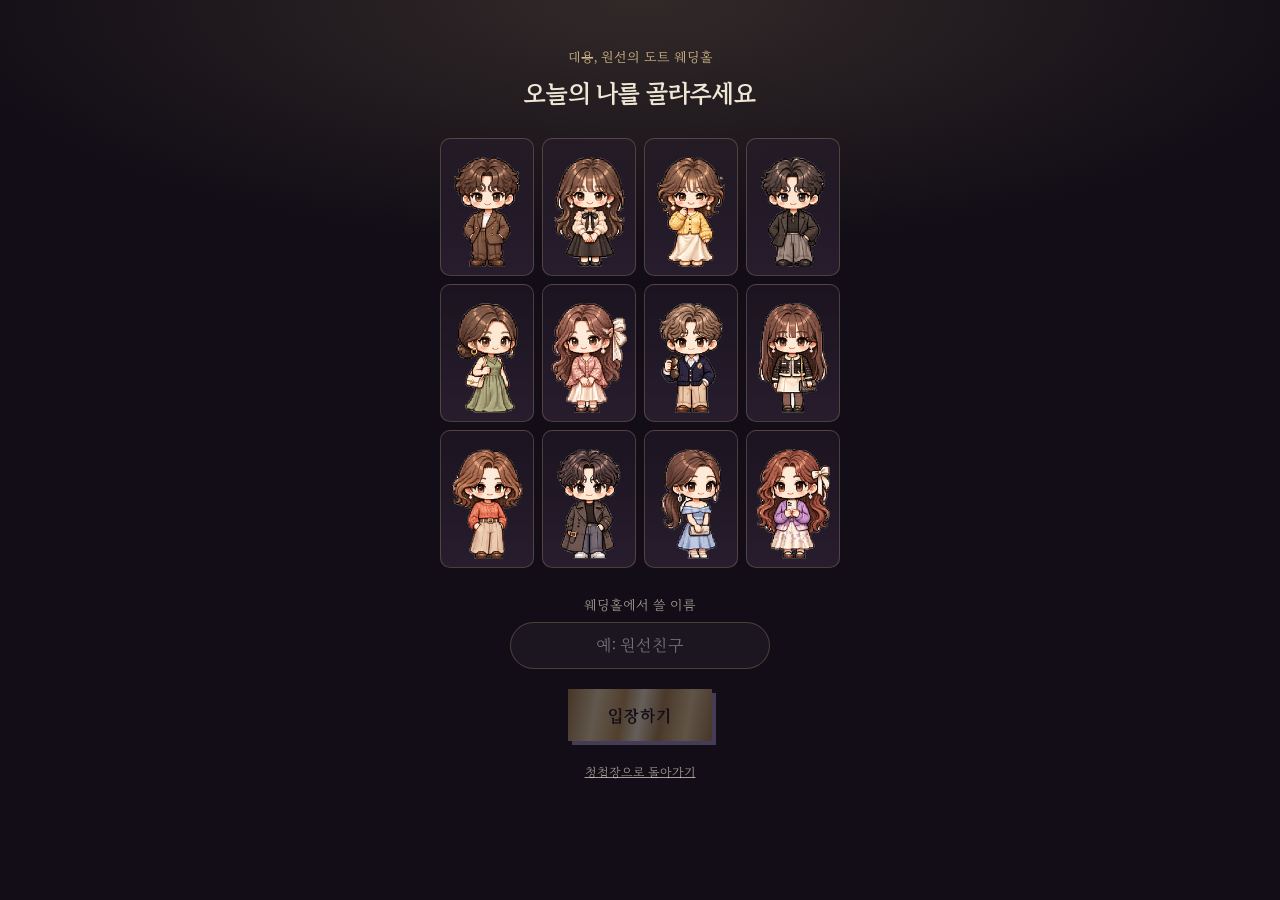
<file: hall/index.html>
<!DOCTYPE html>
<html lang="ko">
<head>
  <meta charset="UTF-8" />
  <meta name="viewport" content="width=device-width, initial-scale=1, viewport-fit=cover, user-scalable=no" />
  <meta name="theme-color" content="#120d16" />
  <title>도트 웨딩홀 | 태용, 원선</title>
  <link rel="preload" href="../fonts/BusanDandiMyeongjoB.woff2" as="font" type="font/woff2" crossorigin />
  <link rel="stylesheet" href="hall.css" />
</head>
<body>

  <!-- 1. 캐릭터 고르기 -->
  <section class="select" id="select">
    <div class="select-inner">
      <p class="select-kicker fit">태용, 원선의 도트 웨딩홀</p>
      <h1 class="select-title fit">오늘의 나를 골라주세요</h1>
      <div class="roster" id="roster" role="radiogroup" aria-label="캐릭터 선택"></div>
      <label class="name-field">
        <span class="fit">웨딩홀에서 쓸 이름</span>
        <input id="nameInput" type="text" maxlength="8" placeholder="예: 원선친구" autocomplete="off" />
      </label>
      <button class="enter-btn" id="enterBtn" type="button" disabled>입장하기</button>
      <a class="back-link" href="../">청첩장으로 돌아가기</a>
    </div>
  </section>

  <!-- 2. 웨딩홀 -->
  <section class="hall" id="hall" hidden>
    <canvas id="stage"></canvas>
    <header class="hud-top">
      <span class="zone" id="zoneName">로비</span>
    </header>
    <footer class="hud-bottom">
      <p class="tip fit" id="tip">바닥을 터치하면 걸어가요</p>
      <button class="change-btn" id="changeBtn" type="button">캐릭터 바꾸기</button>
    </footer>
  </section>

  <script src="game.js"></script>
</body>
</html>
</file>
<file: hall/hall.css>
@font-face { font-family: "Dandi"; src: url("../fonts/BusanDandiMyeongjoB.woff2") format("woff2"); font-display: swap; }
@font-face { font-family: "MaruBuri"; src: url("../fonts/MaruBuri-Regular.woff2") format("woff2"); font-display: swap; }

:root {
  --hall: #120d16;
  --velvet: #1c1421;
  --plum: #2a1f30;
  --champagne: #d8bd8a;
  --pearl: #efe6d6;
  --pearl-soft: rgba(239, 230, 214, 0.68);
  --hairline: rgba(216, 189, 138, 0.25);
  --statice: #a593d1;
  --foil: linear-gradient(100deg, #a8834b 0%, #f6e3b4 20%, #c79e5d 38%, #fff6dc 50%, #b38c52 64%, #f1d9a0 82%, #a8834b 100%);
}

* { box-sizing: border-box; margin: 0; padding: 0; -webkit-tap-highlight-color: transparent; }

html, body {
  height: 100%;
  background: var(--hall);
  color: var(--pearl);
  font-family: "MaruBuri", serif;
  word-break: keep-all;
  overscroll-behavior: none;
}

.fit .ln { display: block; white-space: nowrap; }

/* ---------- 캐릭터 고르기 ---------- */
.select {
  min-height: 100svh;
  background:
    radial-gradient(ellipse 80% 40% at 50% 0%, rgba(216, 189, 138, 0.16), transparent 70%),
    var(--hall);
  display: flex;
  justify-content: center;
}

.select-inner {
  width: 100%;
  max-width: 440px;
  padding: 48px 20px 40px;
  text-align: center;
}

.select-kicker { font-size: 13px; color: var(--champagne); margin-bottom: 8px; }
.select-title { font-family: "Dandi", serif; font-weight: 400; font-size: 24px; margin-bottom: 28px; }

.roster {
  display: grid;
  grid-template-columns: repeat(4, 1fr);
  gap: 8px;
  margin-bottom: 28px;
}

.pick {
  position: relative;
  min-width: 0;
  overflow: hidden;
  aspect-ratio: 3 / 4.4;
  border: 1px solid var(--hairline);
  border-radius: 10px;
  background: linear-gradient(180deg, rgba(42, 31, 48, 0.4), rgba(42, 31, 48, 0.9));
  display: flex;
  align-items: flex-end;
  justify-content: center;
  padding-bottom: 8px;
  cursor: pointer;
  transition: transform 0.15s ease, border-color 0.15s ease, box-shadow 0.15s ease;
}

.pick img { height: 86%; max-width: 100%; object-fit: contain; pointer-events: none; }

.pick[aria-checked="true"] {
  border-color: var(--champagne);
  box-shadow: 0 0 0 1px var(--champagne), 0 0 18px rgba(216, 189, 138, 0.35);
  transform: translateY(-3px);
}

.pick[aria-checked="true"]::after {
  content: "";
  position: absolute;
  top: 6px;
  right: 6px;
  width: 7px;
  height: 7px;
  background: var(--foil);
  transform: rotate(45deg);
}

.name-field { display: block; margin-bottom: 20px; }
.name-field span { display: block; font-size: 13px; color: var(--pearl-soft); margin-bottom: 8px; }

.name-field input {
  width: 100%;
  max-width: 260px;
  padding: 12px 16px;
  border: 1px solid var(--hairline);
  border-radius: 999px;
  background: rgba(255, 255, 255, 0.04);
  color: var(--pearl);
  font-family: inherit;
  font-size: 16px;
  text-align: center;
  outline: none;
}

.name-field input:focus { border-color: var(--champagne); }

.enter-btn {
  display: block;
  margin: 0 auto 20px;
  padding: 14px 40px;
  border: none;
  background: var(--foil);
  color: var(--hall);
  font-family: "Dandi", serif;
  font-size: 16px;
  letter-spacing: 0.06em;
  box-shadow: 4px 4px 0 var(--statice);
  cursor: pointer;
  transition: transform 0.1s ease, box-shadow 0.1s ease, opacity 0.2s ease;
}

.enter-btn:disabled { opacity: 0.35; cursor: default; }
.enter-btn:not(:disabled):active { transform: translate(4px, 4px); box-shadow: 0 0 0 var(--statice); }

.back-link { font-size: 12px; color: var(--pearl-soft); }

/* ---------- 웨딩홀 ---------- */
.hall {
  position: fixed;
  inset: 0;
  overflow: hidden;
  touch-action: none;
  user-select: none;
  -webkit-user-select: none;
}

.hall[hidden] { display: none; }

#stage { display: block; width: 100%; height: 100%; }

.hud-top {
  position: absolute;
  top: max(14px, env(safe-area-inset-top));
  left: 0;
  right: 0;
  text-align: center;
  pointer-events: none;
}

.zone {
  display: inline-block;
  padding: 6px 16px;
  border: 1px solid var(--hairline);
  border-radius: 999px;
  background: rgba(18, 13, 22, 0.65);
  font-family: "Dandi", serif;
  font-size: 13px;
  letter-spacing: 0.1em;
  color: var(--champagne);
  backdrop-filter: blur(6px);
}

.hud-bottom {
  position: absolute;
  left: 0;
  right: 0;
  bottom: max(16px, env(safe-area-inset-bottom));
  text-align: center;
  pointer-events: none;
}

.tip { font-size: 12px; color: var(--pearl-soft); margin-bottom: 10px; transition: opacity 0.6s ease; }
.tip.gone { opacity: 0; }

.change-btn {
  pointer-events: auto;
  padding: 9px 18px;
  border: 1px solid var(--hairline);
  border-radius: 999px;
  background: rgba(18, 13, 22, 0.7);
  color: var(--pearl);
  font-family: inherit;
  font-size: 12px;
  cursor: pointer;
  backdrop-filter: blur(6px);
}
</file>
